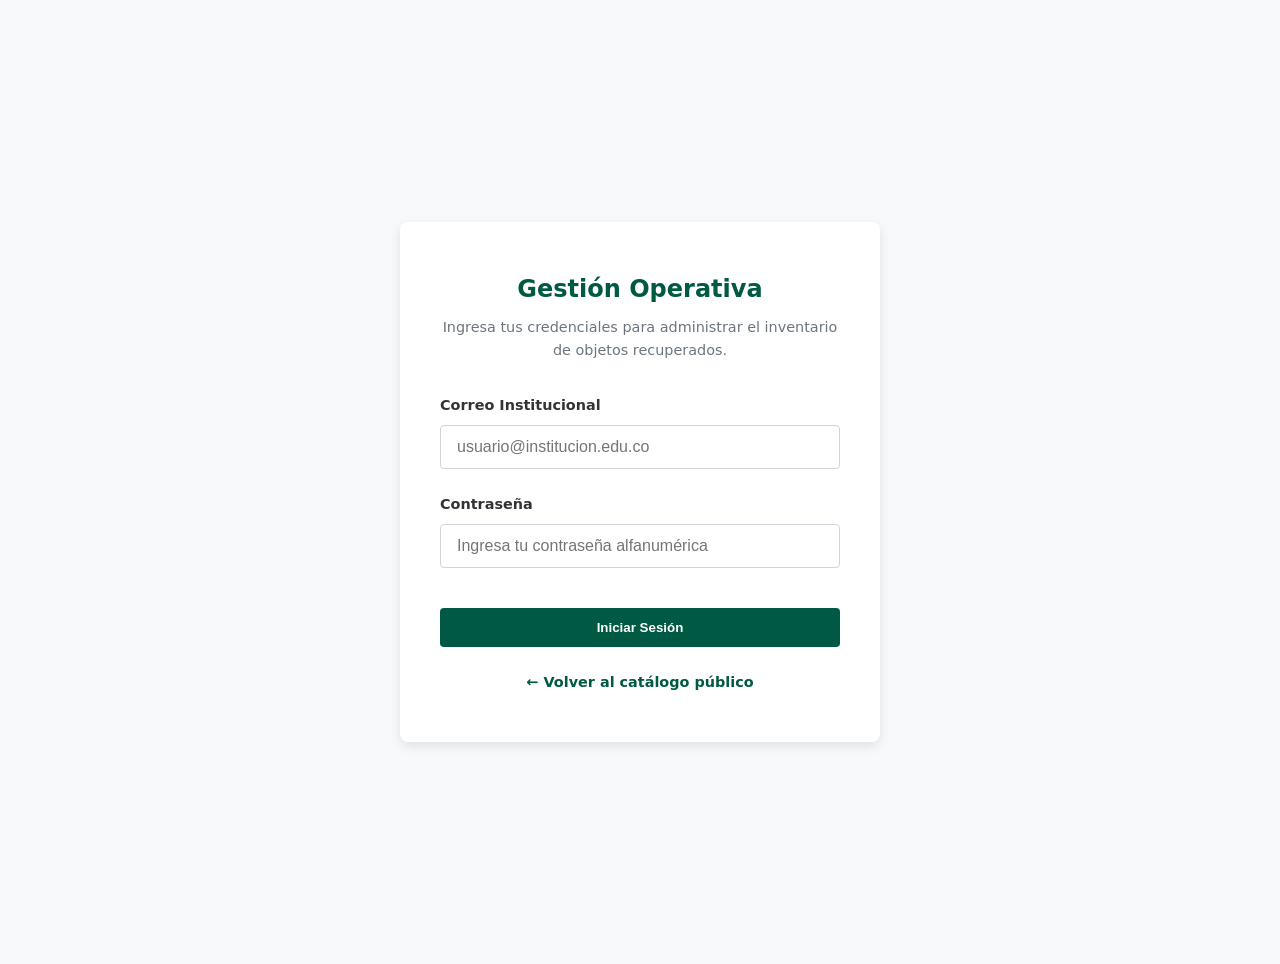
<file: frontend/login.html>
<!DOCTYPE html>
<html lang="es">
<head>
    <meta charset="UTF-8">
    <meta name="viewport" content="width=device-width, initial-scale=1.0">
    <title>Acceso Administrativo - ECO-S</title>
    <link rel="stylesheet" href="css/styles.css">
</head>
<body>

    <main class="auth-wrapper">
        <section class="auth-card">
            <div class="auth-header">
                <h2>Gestión Operativa</h2>
                <p>Ingresa tus credenciales para administrar el inventario de objetos recuperados.</p>
            </div>

            <!-- Contenedor para mostrar errores de inicio de sesión -->
            <div id="mensajeError" class="error-message">
                Credenciales incorrectas o usuario no autorizado.
            </div>

            <form id="formLogin" onsubmit="procesarLogin(event)">
                <div class="form-group">
                    <label for="correoUsuario">Correo Institucional</label>
                    <input type="email" id="correoUsuario" class="form-control" required placeholder="usuario@institucion.edu.co">
                </div>

                <div class="form-group">
                    <label for="passwordUsuario">Contraseña</label>
                    <input type="password" id="passwordUsuario" class="form-control" required placeholder="Ingresa tu contraseña alfanumérica">
                </div>

                <button type="submit" class="btn-primary btn-block">Iniciar Sesión</button>
            </form>

            <div class="auth-footer">
                <a href="index.html">← Volver al catálogo público</a>
            </div>
        </section>
    </main>

    <script>
        // URL base para entorno Serverless en Vercel (Ruta relativa)
        const API_BASE_URL = '';

        async function procesarLogin(event) {
            event.preventDefault(); // Evita el recargado de la página
            
            const correoInput = document.getElementById('correoUsuario').value.trim().toLowerCase();
            const passwordInput = document.getElementById('passwordUsuario').value;
            const errorDiv = document.getElementById('mensajeError');

            // Limpiamos mensajes de error previos
            errorDiv.style.display = 'none';

            try {
                // 1. Petición HTTP POST a la API en FastAPI vía Vercel
                const response = await fetch(`${API_BASE_URL}/api/auth/login`, {
                    method: 'POST',
                    headers: {
                        'Content-Type': 'application/json'
                    },
                    body: JSON.stringify({
                        correo: correoInput,
                        password: passwordInput
                    })
                });

                const data = await response.json();

                // 2. Si la API responde con error (401, 403, 422, etc.)
                if (!response.ok) {
                    throw new Error(data.detail || 'Credenciales incorrectas o usuario no autorizado.');
                }

                // 3. Almacenamos la sesión del usuario activo
                localStorage.setItem('ecos_usuario_activo', JSON.stringify(data.usuario));

                console.log(`Sesión iniciada: ${data.usuario.correo} | Rol: ${data.usuario.rol}`);

                // 4. Enrutamiento según el rol devuelto por la base de datos
                const rol = data.usuario.rol;
                if (rol === 'Administrador') {
                    window.location.href = 'users/administrator.html';
                } else if (rol === 'Técnico') {
                    window.location.href = 'users/tecnico.html';
                } else if (rol === 'Registro') {
                    window.location.href = 'users/registro.html';
                }

            } catch (error) {
                // Muestra el mensaje devuelto por FastAPI en la interfaz
                errorDiv.innerText = error.message;
                errorDiv.style.display = 'block';
            }
        }
    </script>
</body>
</html>
</file>
<file: frontend/css/styles.css>
/* =========================================
   ECO-S: Estilos Globales - Objetos Recuperados
   ========================================= */

:root {
    --primary-color: #005A43; /* Verde Institucional */
    --secondary-color: #F2A900; /* Dorado/Amarillo */
    --bg-light: #F8F9FA;
    --text-main: #333333;
    --text-muted: #6C757D;
    --white: #FFFFFF;
    --shadow-sm: 0 2px 4px rgba(0,0,0,0.05);
    --shadow-md: 0 4px 12px rgba(0,0,0,0.1);
    --transition: all 0.3s ease;
}

body {
    font-family: 'Segoe UI', system-ui, -apple-system, sans-serif;
    margin: 0;
    padding: 0;
    background-color: var(--bg-light);
    color: var(--text-main);
    line-height: 1.6;
}

/* Barra de navegación principal */
.navbar {
    display: flex;
    justify-content: space-between; /* Separa el bloque de la marca a la izquierda y el botón a la derecha */
    align-items: center;            /* Centra verticalmente los elementos */
    padding: 12px 30px;            /* Relleno interno armónico */
    background-color: #005A43;      /* Verde institucional EAN */
    color: #ffffff;
}

/* Agrupador de Logo + Título */
.navbar-brand {
    display: flex;
    align-items: center;            /* Alinea verticalmente el logo con el texto */
    gap: 15px;                      /* Espacio horizontal entre el logo y el título */
}

/* Estilo optimizado para el Logo EAN */
.logo-ean {
    height: 42px;                   /* Altura proporcional para barra superior */
    width: auto;                    /* Mantiene la proporción aspecto original */
    object-fit: contain;
    display: block;
}

/* Estilo del título */
.navbar-brand h1 {
    font-size: 1.4rem;
    font-weight: 600;
    margin: 0;
    color: #ffffff;
    white-space: nowrap;            /* Evita que el título se parta en dos líneas */
}

/* Botón administrativo */
.btn-admin {
    padding: 8px 18px;
    border: 1px solid #ffffff;
    border-radius: 6px;
    color: #ffffff;
    text-decoration: none;
    font-weight: 500;
    transition: background-color 0.2s, color 0.2s;
}

.btn-admin:hover {
    background-color: #ffffff;
    color: #005A43;
}
/* --- Contenedores y Alertas --- */
.container {
    max-width: 1200px;
    margin: 0 auto;
    padding: 2rem;
}

.alert-info {
    background-color: #E8F5E9;
    border-left: 5px solid var(--primary-color);
    padding: 1.5rem;
    border-radius: 4px;
    margin-bottom: 2rem;
    box-shadow: var(--shadow-sm);
}

.alert-info strong {
    color: var(--primary-color);
}

/* --- Barra de Filtros --- */
.filters-bar {
    display: flex;
    gap: 1rem;
    margin-bottom: 2rem;
    flex-wrap: wrap;
}

.form-control {
    padding: 0.75rem 1rem;
    border: 1px solid #CED4DA;
    border-radius: 4px;
    font-size: 1rem;
    flex: 1;
    min-width: 200px;
}

.btn-primary {
    background-color: var(--primary-color);
    color: var(--white);
    border: none;
    padding: 0.75rem 2rem;
    border-radius: 4px;
    cursor: pointer;
    font-weight: 600;
    transition: var(--transition);
}

.btn-primary:hover {
    background-color: #004231;
}

/* --- Cuadrícula de Objetos --- */
.objects-grid {
    display: grid;
    grid-template-columns: repeat(auto-fill, minmax(280px, 1fr));
    gap: 2rem;
}

.object-card {
    background: var(--white);
    border-radius: 8px;
    overflow: hidden;
    box-shadow: var(--shadow-sm);
    transition: var(--transition);
    display: flex;
    flex-direction: column;
}

.object-card:hover {
    box-shadow: var(--shadow-md);
    transform: translateY(-5px);
}

.card-image-wrapper {
    width: 100%;
    height: 220px;
    overflow: hidden;
}

.card-image-wrapper img {
    width: 100%;
    height: 100%;
    object-fit: cover;
    transition: transform 0.5s ease;
}

.object-card:hover .card-image-wrapper img {
    transform: scale(1.1);
}

.card-body {
    padding: 1.5rem;
    flex-grow: 1;
    display: flex;
    flex-direction: column;
}

.tag-category {
    background-color: #E9ECEF;
    color: var(--text-muted);
    font-size: 0.8rem;
    padding: 0.25rem 0.75rem;
    border-radius: 20px;
    display: inline-block;
    margin-bottom: 0.5rem;
    font-weight: 600;
    text-transform: uppercase;
}

.card-title {
    font-size: 1.25rem;
    margin: 0 0 0.5rem 0;
    color: var(--primary-color);
}

.card-date {
    font-size: 0.9rem;
    color: var(--text-muted);
    margin-bottom: 1rem;
}

.btn-reclamar {
    background-color: var(--secondary-color);
    color: #000;
    border: none;
    padding: 0.75rem;
    width: 100%;
    border-radius: 4px;
    font-weight: bold;
    cursor: pointer;
    transition: var(--transition);
    margin-top: auto;
}

.btn-reclamar:hover {
    background-color: #d19200;
}

/* =========================================
   Módulo de Autenticación (Login)
   ========================================= */

.auth-wrapper {
    display: flex;
    justify-content: center;
    align-items: center;
    min-height: 100vh;
    background-color: var(--bg-light);
    padding: 2rem;
}

.auth-card {
    background: var(--white);
    padding: 3rem 2.5rem;
    border-radius: 8px;
    box-shadow: var(--shadow-md);
    width: 100%;
    max-width: 400px;
}

.auth-header {
    text-align: center;
    margin-bottom: 2rem;
}

.auth-header h2 {
    color: var(--primary-color);
    margin: 0 0 0.5rem 0;
}

.auth-header p {
    color: var(--text-muted);
    font-size: 0.9rem;
    margin: 0;
}

.form-group {
    margin-bottom: 1.5rem;
}

.form-group label {
    display: block;
    margin-bottom: 0.5rem;
    font-weight: 600;
    color: var(--text-main);
    font-size: 0.9rem;
}

.form-group input {
    width: 100%;
    box-sizing: border-box;
}

.btn-block {
    width: 100%;
    margin-top: 1rem;
}

.auth-footer {
    text-align: center;
    margin-top: 1.5rem;
    font-size: 0.9rem;
}

.auth-footer a {
    color: var(--primary-color);
    text-decoration: none;
    font-weight: 600;
    transition: var(--transition);
}

.auth-footer a:hover {
    color: var(--secondary-color);
}

.error-message {
    background-color: #F8D7DA;
    color: #721C24;
    padding: 0.75rem;
    border-radius: 4px;
    font-size: 0.85rem;
    margin-bottom: 1.5rem;
    display: none; /* Se oculta por defecto */
    border-left: 4px solid #F5C6CB;
}


/* =========================================
   Panel de Administración (Dashboard)
   ========================================= */

.dashboard-wrapper {
    display: flex;
    min-height: 100vh;
    background-color: var(--bg-light);
}

/* Menú Lateral */
.sidebar {
    width: 250px;
    background-color: var(--primary-color);
    color: var(--white);
    padding: 2rem 1rem;
    box-shadow: 2px 0 5px rgba(0,0,0,0.1);
    display: flex;
    flex-direction: column;
}

.sidebar h2 {
    font-size: 1.2rem;
    margin-bottom: 2rem;
    text-align: center;
    border-bottom: 1px solid rgba(255,255,255,0.2);
    padding-bottom: 1rem;
}

.nav-link {
    color: var(--white);
    text-decoration: none;
    padding: 0.75rem 1rem;
    border-radius: 4px;
    margin-bottom: 0.5rem;
    transition: var(--transition);
    display: block;
    font-weight: 500;
}

.nav-link:hover, .nav-link.active {
    background-color: rgba(255, 255, 255, 0.1);
    border-left: 4px solid var(--secondary-color);
}

.btn-logout {
    margin-top: auto;
    background-color: #d93025;
    color: white;
    text-align: center;
}

.btn-logout:hover {
    background-color: #b02a1f;
}

/* Contenido Principal */
.main-content {
    flex: 1;
    padding: 2rem;
    overflow-y: auto;
}

.header-actions {
    display: flex;
    justify-content: space-between;
    align-items: center;
    margin-bottom: 2rem;
    flex-wrap: wrap;
    gap: 1rem;
}

/* Tarjetas de Resumen */
.stats-grid {
    display: grid;
    grid-template-columns: repeat(auto-fit, minmax(200px, 1fr));
    gap: 1.5rem;
    margin-bottom: 2rem;
}

.stat-card {
    background: var(--white);
    padding: 1.5rem;
    border-radius: 8px;
    box-shadow: var(--shadow-sm);
    text-align: center;
    border-bottom: 4px solid var(--primary-color);
}

.stat-card h3 {
    margin: 0;
    font-size: 2rem;
    color: var(--primary-color);
}

.stat-card p {
    margin: 0.5rem 0 0 0;
    color: var(--text-muted);
    font-weight: 600;
}

/* Tablas Responsivas */
.table-container {
    background: var(--white);
    border-radius: 8px;
    box-shadow: var(--shadow-sm);
    overflow-x: auto; /* Permite scroll horizontal en móviles */
}

.data-table {
    width: 100%;
    border-collapse: collapse;
    min-width: 700px;
}

.data-table th, .data-table td {
    padding: 1rem;
    text-align: left;
    border-bottom: 1px solid #E9ECEF;
}

.data-table th {
    background-color: #F8F9FA;
    color: var(--primary-color);
    font-weight: 600;
}

.data-table tbody tr:hover {
    background-color: #F8F9FA;
}

/* Botones de acción pequeña en tabla */
.btn-sm {
    padding: 0.4rem 0.8rem;
    font-size: 0.85rem;
    border: none;
    border-radius: 3px;
    cursor: pointer;
    font-weight: bold;
    color: white;
}

.btn-baja { background-color: #6C757D; }
.btn-edit { background-color: var(--secondary-color); color: #000; }
.btn-delete { background-color: #d93025; }

/* ==========================================
   ADAPTACIÓN PARA MÓVILES Y TABLETS (≤ 768px)
   ========================================== */
@media (max-width: 768px) {
    .navbar {
        flex-direction: column;
        gap: 15px;
        padding: 15px 20px;
        text-align: center;
    }

    .navbar-brand {
        flex-direction: column;
        gap: 10px;
    }

    .navbar-brand h1 {
        font-size: 1.2rem;
        white-space: normal; /* Permite que el título se divida en 2 líneas si la pantalla es muy estrecha */
        text-align: center;
    }

    .logo-ean {
        height: 38px; /* Tamaño optimizado para pantalla móvil */
    }

    .btn-admin {
        width: 100%;
        text-align: center;
        box-sizing: border-box;
        padding: 10px;
    }
}

.table-responsive {
    width: 100%;
    overflow-x: auto;
    -webkit-overflow-scrolling: touch; /* Desplazamiento suave e inercial en iOS/Android */
}
/* =========================================
   Ventanas Modales (Formularios superpuestos)
   ========================================= */

.modal-overlay {
    display: none; /* Esta es la línea mágica que oculta el formulario */
    position: fixed;
    top: 0;
    left: 0;
    width: 100%;
    height: 100%;
    background-color: rgba(0, 0, 0, 0.6);
    z-index: 1000;
    align-items: center;
    justify-content: center;
    backdrop-filter: blur(3px);
}

.modal-content {
    background: var(--white);
    width: 90%;
    max-width: 500px;
    border-radius: 8px;
    padding: 2rem;
    box-shadow: var(--shadow-md);
    max-height: 90vh;
    overflow-y: auto;
    position: relative;
    margin: auto; /* Centrado extra de seguridad */
}

.modal-header {
    display: flex;
    justify-content: space-between;
    align-items: center;
    margin-bottom: 1.5rem;
    border-bottom: 2px solid var(--primary-color);
    padding-bottom: 0.5rem;
}

.modal-header h3 {
    margin: 0;
    color: var(--primary-color);
}

.btn-close {
    background: none;
    border: none;
    font-size: 1.5rem;
    cursor: pointer;
    color: var(--text-muted);
}

.btn-close:hover {
    color: #d93025;
}

/* ==========================================================
   Ecosistema ECO-S: Animación e Identificación Espacial
   Efecto Hover Zoom para miniaturas de objetos recuperados
   ========================================================== */

.img-miniatura-zoom {
    width: 40px;
    height: 40px;
    border-radius: 4px;
    object-fit: cover;
    transition: transform 0.25s ease-in-out, box-shadow 0.25s ease-in-out;
    cursor: zoom-in;
}

/* Ampliación focalizada al pasar el cursor */
.img-miniatura-zoom:hover {
    transform: scale(4.5);
    position: relative;
    z-index: 1050; /* Garantiza que sobrepase la capa de la tabla */
    box-shadow: 0 10px 25px rgba(0, 0, 0, 0.35);
    border-radius: 6px;
}




/* ==========================================
   Paginación Inteligente ECO-S
   ========================================== */
.pagination-wrapper {
    display: flex;
    flex-direction: column;
    align-items: center;
    gap: 0.75rem;
    margin: 2rem 0 1rem;
    padding: 1rem;
}

.pagination-info {
    font-size: 0.85rem;
    color: #6C757D;
}

.pagination-controls {
    display: flex;
    flex-wrap: wrap;
    justify-content: center;
    align-items: center;
    gap: 0.4rem;
}

.page-btn {
    min-width: 38px;
    height: 38px;
    padding: 0 0.75rem;
    border: 1px solid #DCE1E5;
    background-color: #FFFFFF;
    color: #212529;
    border-radius: 6px;
    font-size: 0.9rem;
    font-weight: 500;
    cursor: pointer;
    transition: all 0.2s ease;
}

.page-btn:hover:not(:disabled):not(.active) {
    background-color: #E8F5E9;
    border-color: var(--primary-color, #005A43);
    color: var(--primary-color, #005A43);
}

.page-btn.active {
    background-color: var(--primary-color, #005A43);
    border-color: var(--primary-color, #005A43);
    color: #FFFFFF;
    font-weight: 700;
}

.page-btn:disabled {
    opacity: 0.45;
    cursor: not-allowed;
}

.page-ellipsis {
    padding: 0 0.4rem;
    color: #6C757D;
    font-weight: 600;
    user-select: none;
}
</file>
